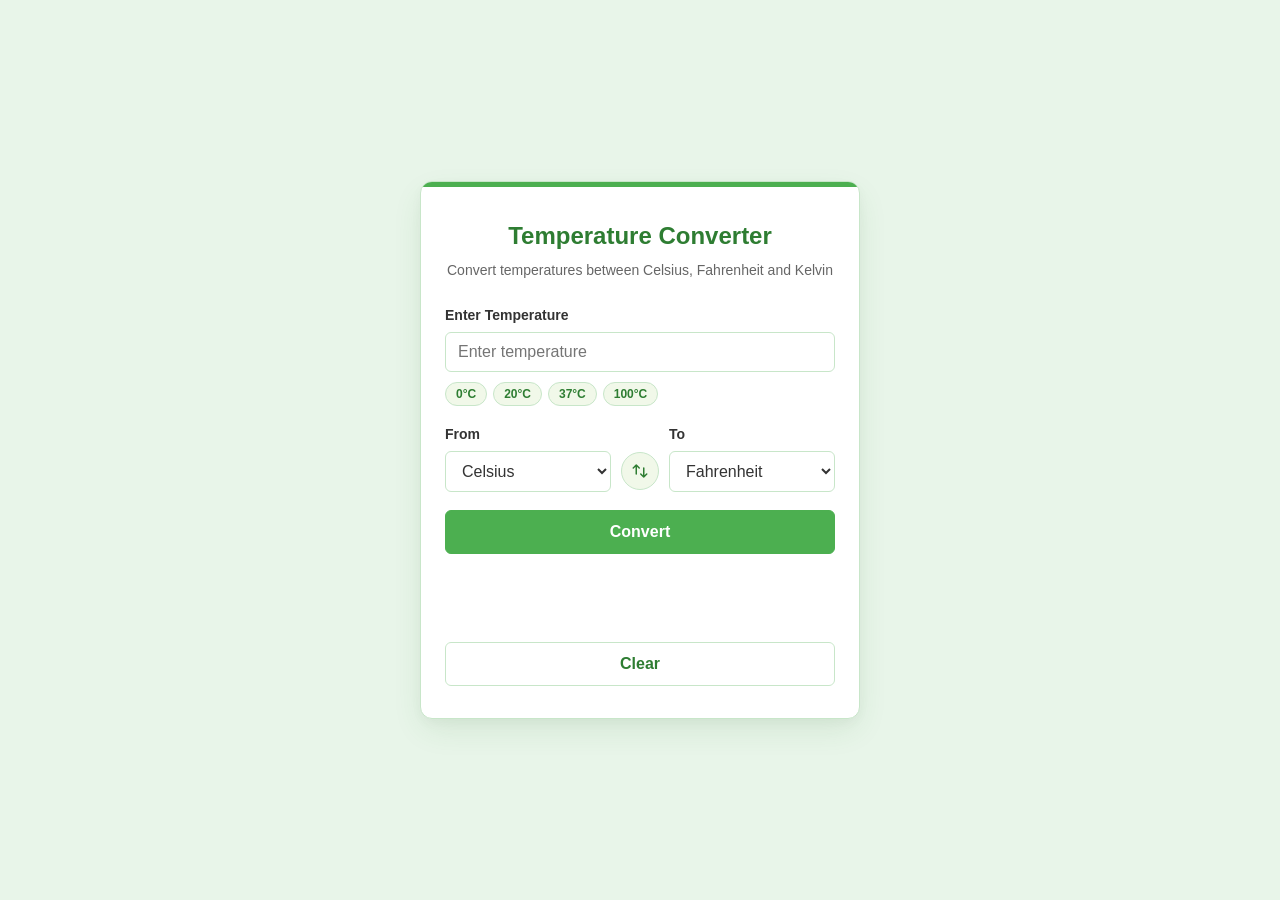
<file: index.html>
<!DOCTYPE html>
<html lang="en">
<head>
  <meta charset="UTF-8">
  <meta name="viewport" content="width=device-width, initial-scale=1.0">
  <title>Temperature Converter</title>
  <link rel="stylesheet" href="style.css">
</head>
<body>
  <!-- Main layout container -->
  <main class="container">
    <!-- Centered application card -->
    <div class="card">
      <div class="card-accent-bar"></div>
      
      <header class="card-header">
        <h1>Temperature Converter</h1>
        <p class="subtitle">Convert temperatures between Celsius, Fahrenheit and Kelvin</p>
      </header>

      <!-- Converter form controls -->
      <div class="converter-form">
        <!-- Temperature Value Input -->
        <div class="form-group">
          <label for="temp-input">Enter Temperature</label>
          <input 
            type="number" 
            id="temp-input" 
            placeholder="Enter temperature" 
            step="any"
            autocomplete="off"
          >
          
          <!-- Quick Preset Chips -->
          <div class="preset-chips">
            <button type="button" class="chip" data-temp="0" data-unit="Celsius">0°C</button>
            <button type="button" class="chip" data-temp="20" data-unit="Celsius">20°C</button>
            <button type="button" class="chip" data-temp="37" data-unit="Celsius">37°C</button>
            <button type="button" class="chip" data-temp="100" data-unit="Celsius">100°C</button>
          </div>
        </div>

        <!-- Unit Selection Dropdowns -->
        <div class="unit-group">
          <div class="form-group">
            <label for="from-unit">From</label>
            <select id="from-unit">
              <option value="Celsius" selected>Celsius</option>
              <option value="Fahrenheit">Fahrenheit</option>
              <option value="Kelvin">Kelvin</option>
            </select>
          </div>

          <!-- Swap Units Button -->
          <div class="swap-wrapper">
            <button type="button" id="swap-btn" class="btn-swap" title="Swap units" aria-label="Swap units">
              <svg width="18" height="18" viewBox="0 0 24 24" fill="none" stroke="currentColor" stroke-width="2" stroke-linecap="round" stroke-linejoin="round">
                <path d="M7 16V4M7 4L3 8M7 4L11 8M17 8V20M17 20L21 16M17 20L13 16"/>
              </svg>
            </button>
          </div>

          <div class="form-group">
            <label for="to-unit">To</label>
            <select id="to-unit">
              <option value="Celsius">Celsius</option>
              <option value="Fahrenheit" selected>Fahrenheit</option>
              <option value="Kelvin">Kelvin</option>
            </select>
          </div>
        </div>

        <!-- Convert Action Button -->
        <button type="button" id="convert-btn" class="btn btn-primary">Convert</button>

        <!-- Result / Error Display Container -->
        <div id="result-container" class="result-container" aria-live="polite"></div>

        <!-- Clear Action Button -->
        <button type="button" id="clear-btn" class="btn btn-secondary">Clear</button>
      </div>
    </div>
  </main>

  <script src="script.js"></script>
</body>
</html>
</file>
<file: style.css>
/* CSS Custom Properties for Light Green Palette */
:root {
  --bg: #E8F5E9;
  --main-green: #4CAF50;
  --btn-hover: #43A047;
  --dark-green: #2E7D32;
  --card-bg: #FFFFFF;
  --text-color: #333333;
  --border-color: #C8E6C9;
  --error-color: #C62828;
  --focus-ring: #81C784;
}

/* Global Reset & Base Styles */
* {
  box-sizing: border-box;
  margin: 0;
  padding: 0;
}

body {
  font-family: -apple-system, BlinkMacSystemFont, "Segoe UI", Roboto, Arial, sans-serif;
  background-color: var(--bg);
  color: var(--text-color);
  display: flex;
  justify-content: center;
  align-items: center;
  min-height: 100vh;
  padding: 16px;
  line-height: 1.5;
}

/* Main Container Layout */
.container {
  width: 100%;
  max-width: 440px;
}

/* Single Centered Card */
.card {
  position: relative;
  background-color: var(--card-bg);
  border: 1px solid var(--border-color);
  border-radius: 12px;
  padding: 32px 24px;
  box-shadow: 0 12px 32px -4px rgba(46, 125, 50, 0.12), 0 4px 12px rgba(0, 0, 0, 0.03);
  overflow: hidden;
}

/* Top Accent Bar */
.card-accent-bar {
  position: absolute;
  top: 0;
  left: 0;
  right: 0;
  height: 5px;
  background-color: var(--main-green);
}

/* Card Header */
.card-header {
  text-align: center;
  margin-bottom: 24px;
  margin-top: 4px;
}

.card-header h1 {
  font-size: 1.5rem;
  font-weight: 700;
  color: var(--dark-green);
  margin-bottom: 6px;
}

.subtitle {
  font-size: 0.875rem;
  color: #666666;
}

/* Form Layout */
.converter-form {
  display: flex;
  flex-direction: column;
  gap: 18px;
}

.form-group {
  display: flex;
  flex-direction: column;
  gap: 6px;
  flex: 1;
}

label {
  font-size: 0.875rem;
  font-weight: 600;
  color: var(--text-color);
}

input[type="number"],
select {
  width: 100%;
  padding: 10px 12px;
  font-size: 1rem;
  font-family: inherit;
  color: var(--text-color);
  background-color: #FFFFFF;
  border: 1px solid var(--border-color);
  border-radius: 6px;
  outline: none;
  transition: border-color 0.15s ease, box-shadow 0.15s ease;
}

input[type="number"]:focus,
select:focus {
  border-color: var(--dark-green);
  box-shadow: 0 0 0 3px rgba(76, 175, 80, 0.25);
}

/* Quick Preset Chips */
.preset-chips {
  display: flex;
  gap: 6px;
  flex-wrap: wrap;
  margin-top: 4px;
}

.chip {
  background-color: #F1F8E9;
  border: 1px solid var(--border-color);
  color: var(--dark-green);
  font-size: 0.75rem;
  font-weight: 600;
  padding: 4px 10px;
  border-radius: 16px;
  cursor: pointer;
  transition: background-color 0.15s ease, color 0.15s ease, border-color 0.15s ease;
}

.chip:hover {
  background-color: var(--main-green);
  color: #FFFFFF;
  border-color: var(--main-green);
}

/* Unit Select Row Layout */
.unit-group {
  display: flex;
  align-items: flex-end;
  gap: 10px;
}

/* Swap Units Button */
.swap-wrapper {
  display: flex;
  align-items: center;
  justify-content: center;
  padding-bottom: 2px;
}

.btn-swap {
  background-color: #F1F8E9;
  border: 1px solid var(--border-color);
  color: var(--dark-green);
  border-radius: 50%;
  width: 38px;
  height: 38px;
  display: flex;
  align-items: center;
  justify-content: center;
  cursor: pointer;
  transition: background-color 0.2s ease, transform 0.3s ease, border-color 0.2s ease;
}

.btn-swap:hover {
  background-color: var(--main-green);
  color: #FFFFFF;
  border-color: var(--main-green);
  transform: rotate(180deg);
}

.btn-swap:active {
  transform: rotate(180deg) scale(0.92);
}

/* Primary and Secondary Buttons */
.btn {
  width: 100%;
  padding: 12px;
  font-size: 1rem;
  font-weight: 600;
  font-family: inherit;
  border-radius: 6px;
  cursor: pointer;
  border: 1px solid transparent;
  transition: background-color 0.15s ease, border-color 0.15s ease, transform 0.1s ease;
}

.btn:active {
  transform: scale(0.99);
}

.btn-primary {
  background-color: var(--main-green);
  color: #FFFFFF;
  border-color: var(--main-green);
}

.btn-primary:hover {
  background-color: var(--btn-hover);
  border-color: var(--btn-hover);
}

.btn-secondary {
  background-color: transparent;
  color: var(--dark-green);
  border-color: var(--border-color);
}

.btn-secondary:hover {
  background-color: var(--bg);
  border-color: var(--dark-green);
}

/* Result and Error Display Area */
.result-container {
  min-height: 52px;
  display: flex;
  align-items: center;
  justify-content: center;
}

/* Highlighted Result Card */
.result-card {
  width: 100%;
  background-color: #F1F8E9;
  border: 1px solid var(--border-color);
  border-radius: 8px;
  padding: 14px 16px;
  text-align: center;
  display: flex;
  flex-direction: column;
  gap: 4px;
  animation: fadeIn 0.2s ease-in-out;
}

.result-label {
  font-size: 0.75rem;
  text-transform: uppercase;
  letter-spacing: 0.05em;
  font-weight: 700;
  color: #666666;
}

.result-value {
  font-size: 1.35rem;
  font-weight: 700;
  color: var(--dark-green);
}

.result-formula {
  font-size: 0.8125rem;
  font-weight: 500;
  color: #444444;
  background-color: #FFFFFF;
  padding: 4px 8px;
  border-radius: 4px;
  border: 1px solid #C8E6C9;
  margin-top: 4px;
  font-family: consolas, monaco, monospace, sans-serif;
}

/* Error Display Card */
.error-card {
  width: 100%;
  background-color: #FFEBEE;
  border: 1px solid #FFCDD2;
  border-radius: 8px;
  padding: 12px 16px;
  text-align: center;
}

.error-text {
  font-size: 0.9375rem;
  font-weight: 600;
  color: var(--error-color);
}

@keyframes fadeIn {
  from { opacity: 0; transform: translateY(4px); }
  to { opacity: 1; transform: translateY(0); }
}

/* Responsive Layout - Stack dropdowns on narrow mobile screens */
@media (max-width: 480px) {
  .card {
    padding: 24px 16px;
  }

  .unit-group {
    flex-direction: column;
    align-items: stretch;
    gap: 12px;
  }

  .swap-wrapper {
    padding-bottom: 0;
  }
}
</file>
<file: SCT_SD_1.css>
/* Task 01: SCT_SD_1.css */
/* CSS Custom Properties for Light Green Palette */
:root {
  --bg: #E8F5E9;
  --main-green: #4CAF50;
  --btn-hover: #43A047;
  --dark-green: #2E7D32;
  --card-bg: #FFFFFF;
  --text-color: #333333;
  --border-color: #C8E6C9;
  --error-color: #C62828;
  --focus-ring: #81C784;
}

/* Global Reset & Base Styles */
* {
  box-sizing: border-box;
  margin: 0;
  padding: 0;
}

body {
  font-family: -apple-system, BlinkMacSystemFont, "Segoe UI", Roboto, Arial, sans-serif;
  background-color: var(--bg);
  color: var(--text-color);
  display: flex;
  justify-content: center;
  align-items: center;
  min-height: 100vh;
  padding: 16px;
  line-height: 1.5;
}

/* Main Container Layout */
.container {
  width: 100%;
  max-width: 440px;
}

/* Single Centered Card */
.card {
  position: relative;
  background-color: var(--card-bg);
  border: 1px solid var(--border-color);
  border-radius: 12px;
  padding: 32px 24px;
  box-shadow: 0 12px 32px -4px rgba(46, 125, 50, 0.12), 0 4px 12px rgba(0, 0, 0, 0.03);
  overflow: hidden;
}

/* Top Accent Bar */
.card-accent-bar {
  position: absolute;
  top: 0;
  left: 0;
  right: 0;
  height: 5px;
  background-color: var(--main-green);
}

/* Card Header */
.card-header {
  text-align: center;
  margin-bottom: 24px;
  margin-top: 4px;
}

.card-header h1 {
  font-size: 1.5rem;
  font-weight: 700;
  color: var(--dark-green);
  margin-bottom: 6px;
}

.subtitle {
  font-size: 0.875rem;
  color: #666666;
}

/* Form Layout */
.converter-form {
  display: flex;
  flex-direction: column;
  gap: 18px;
}

.form-group {
  display: flex;
  flex-direction: column;
  gap: 6px;
  flex: 1;
}

label {
  font-size: 0.875rem;
  font-weight: 600;
  color: var(--text-color);
}

input[type="number"],
select {
  width: 100%;
  padding: 10px 12px;
  font-size: 1rem;
  font-family: inherit;
  color: var(--text-color);
  background-color: #FFFFFF;
  border: 1px solid var(--border-color);
  border-radius: 6px;
  outline: none;
  transition: border-color 0.15s ease, box-shadow 0.15s ease;
}

input[type="number"]:focus,
select:focus {
  border-color: var(--dark-green);
  box-shadow: 0 0 0 3px rgba(76, 175, 80, 0.25);
}

/* Quick Preset Chips */
.preset-chips {
  display: flex;
  gap: 6px;
  flex-wrap: wrap;
  margin-top: 4px;
}

.chip {
  background-color: #F1F8E9;
  border: 1px solid var(--border-color);
  color: var(--dark-green);
  font-size: 0.75rem;
  font-weight: 600;
  padding: 4px 10px;
  border-radius: 16px;
  cursor: pointer;
  transition: background-color 0.15s ease, color 0.15s ease, border-color 0.15s ease;
}

.chip:hover {
  background-color: var(--main-green);
  color: #FFFFFF;
  border-color: var(--main-green);
}

/* Unit Select Row Layout */
.unit-group {
  display: flex;
  align-items: flex-end;
  gap: 10px;
}

/* Swap Units Button */
.swap-wrapper {
  display: flex;
  align-items: center;
  justify-content: center;
  padding-bottom: 2px;
}

.btn-swap {
  background-color: #F1F8E9;
  border: 1px solid var(--border-color);
  color: var(--dark-green);
  border-radius: 50%;
  width: 38px;
  height: 38px;
  display: flex;
  align-items: center;
  justify-content: center;
  cursor: pointer;
  transition: background-color 0.2s ease, transform 0.3s ease, border-color 0.2s ease;
}

.btn-swap:hover {
  background-color: var(--main-green);
  color: #FFFFFF;
  border-color: var(--main-green);
  transform: rotate(180deg);
}

.btn-swap:active {
  transform: rotate(180deg) scale(0.92);
}

/* Primary and Secondary Buttons */
.btn {
  width: 100%;
  padding: 12px;
  font-size: 1rem;
  font-weight: 600;
  font-family: inherit;
  border-radius: 6px;
  cursor: pointer;
  border: 1px solid transparent;
  transition: background-color 0.15s ease, border-color 0.15s ease, transform 0.1s ease;
}

.btn:active {
  transform: scale(0.99);
}

.btn-primary {
  background-color: var(--main-green);
  color: #FFFFFF;
  border-color: var(--main-green);
}

.btn-primary:hover {
  background-color: var(--btn-hover);
  border-color: var(--btn-hover);
}

.btn-secondary {
  background-color: transparent;
  color: var(--dark-green);
  border-color: var(--border-color);
}

.btn-secondary:hover {
  background-color: var(--bg);
  border-color: var(--dark-green);
}

/* Result and Error Display Area */
.result-container {
  min-height: 52px;
  display: flex;
  align-items: center;
  justify-content: center;
}

/* Highlighted Result Card */
.result-card {
  width: 100%;
  background-color: #F1F8E9;
  border: 1px solid var(--border-color);
  border-radius: 8px;
  padding: 14px 16px;
  text-align: center;
  display: flex;
  flex-direction: column;
  gap: 4px;
  animation: fadeIn 0.2s ease-in-out;
}

.result-label {
  font-size: 0.75rem;
  text-transform: uppercase;
  letter-spacing: 0.05em;
  font-weight: 700;
  color: #666666;
}

.result-value {
  font-size: 1.35rem;
  font-weight: 700;
  color: var(--dark-green);
}

.result-formula {
  font-size: 0.8125rem;
  font-weight: 500;
  color: #444444;
  background-color: #FFFFFF;
  padding: 4px 8px;
  border-radius: 4px;
  border: 1px solid #C8E6C9;
  margin-top: 4px;
  font-family: consolas, monaco, monospace, sans-serif;
}

/* Error Display Card */
.error-card {
  width: 100%;
  background-color: #FFEBEE;
  border: 1px solid #FFCDD2;
  border-radius: 8px;
  padding: 12px 16px;
  text-align: center;
}

.error-text {
  font-size: 0.9375rem;
  font-weight: 600;
  color: var(--error-color);
}

@keyframes fadeIn {
  from { opacity: 0; transform: translateY(4px); }
  to { opacity: 1; transform: translateY(0); }
}

/* Responsive Layout - Stack dropdowns on narrow mobile screens */
@media (max-width: 480px) {
  .card {
    padding: 24px 16px;
  }

  .unit-group {
    flex-direction: column;
    align-items: stretch;
    gap: 12px;
  }

  .swap-wrapper {
    padding-bottom: 0;
  }
}
</file>
